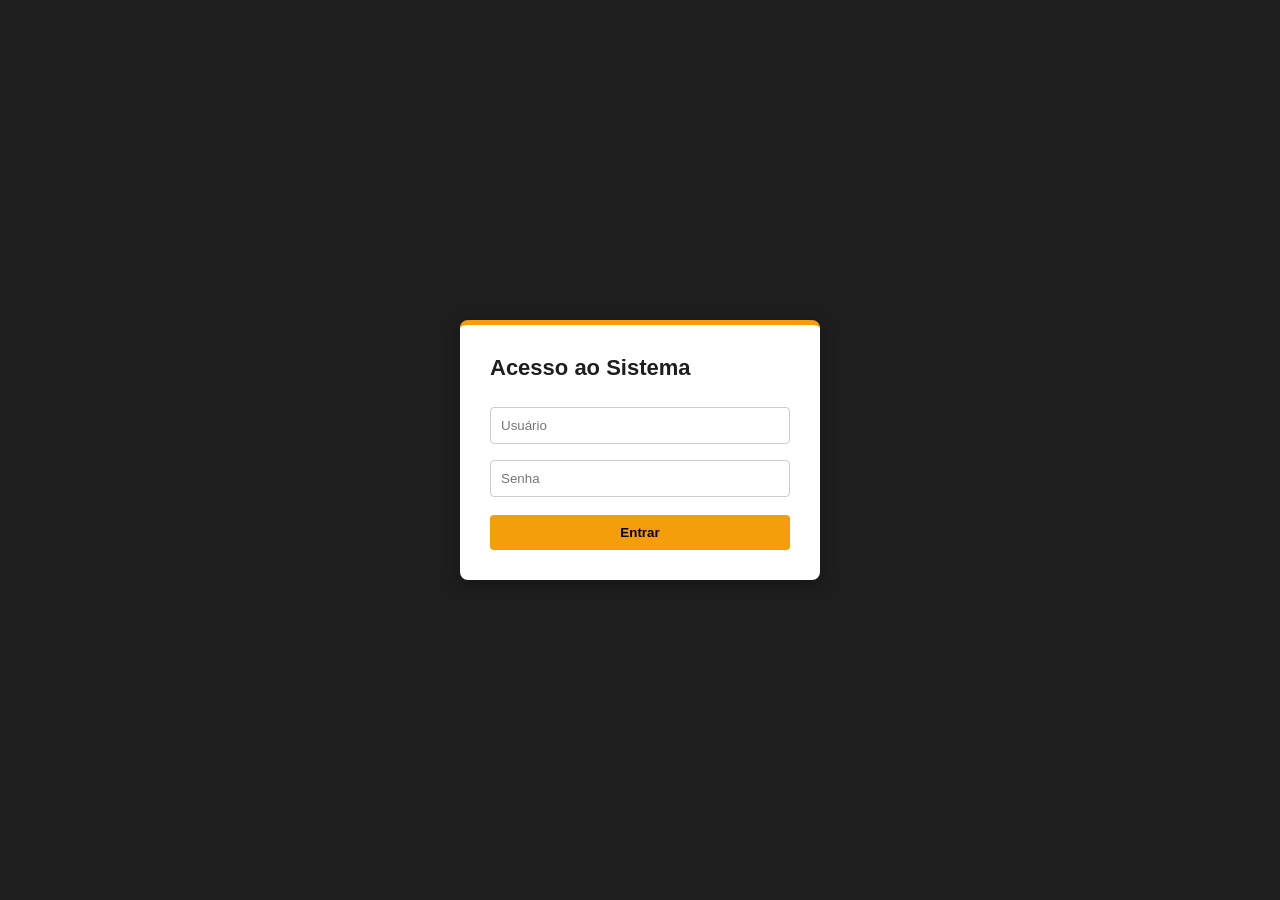
<file: Código/login.html>
<!DOCTYPE html>
<html lang="pt-br">
<head>
    <meta charset="UTF-8">
    <meta name="viewport" content="width=device-width, initial-scale=1.0">
    <title>Login - SerraSistema</title>
    <link rel="stylesheet" href="css/login.css">
</head>
<body>
    <div class="login-card">
        <h2>Acesso ao Sistema</h2>
        <form onsubmit="validarLogin(event)">
            <input type="text" id="usuario" placeholder="Usuário" required>
            <input type="password" id="senha" placeholder="Senha" required>
            <button type="submit">Entrar</button>
        </form>
    </div>

    <script>
        function validarLogin(event) {
            event.preventDefault(); // Impede o envio padrão
            const u = document.getElementById('usuario').value;
            const s = document.getElementById('senha').value;

            // Define usuario: admin | senha: 123
            if (u === 'admin' && s === '123') {
                window.location.href = 'init_page.html'; // Vai para a tela inicial
            } else {
                alert('Usuário ou senha incorretos!');
            }
        }
    </script>
</body>
</html>
</file>
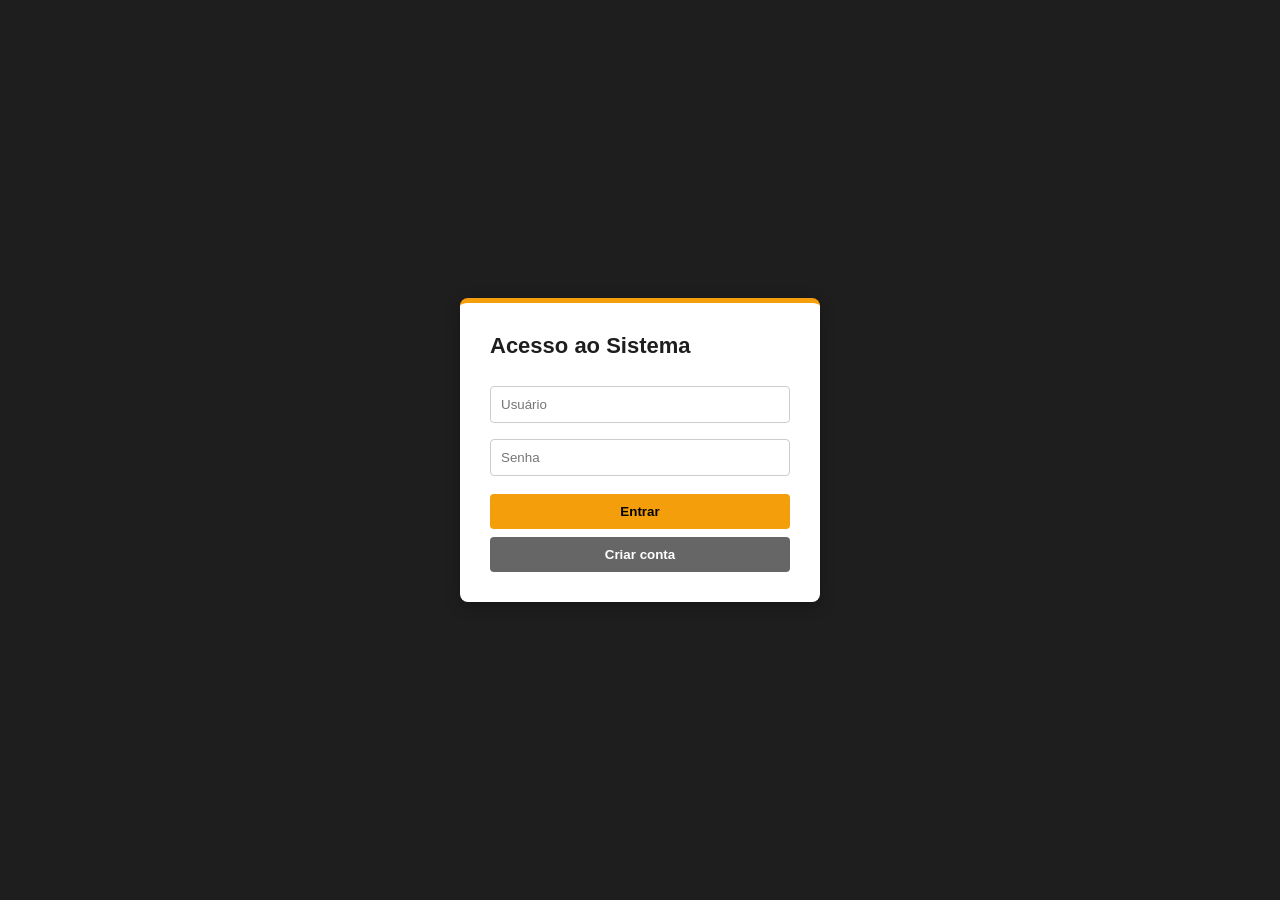
<file: web/html/login.html>
<!DOCTYPE html>
<html lang="pt-br">
<head>
    <meta charset="UTF-8">
    <meta name="viewport" content="width=device-width, initial-scale=1.0">
    <title>Login - SerraSistema</title>
    <link rel="stylesheet" href="../css/login.css">
    <script src="../js/bridge.js"></script>
    <script src="../js/debug.js"></script>
</head>
<body>
    <div id="login-view">
        <div id="login-card" class="login-card">
            <h2>Acesso ao Sistema</h2>
            <form onsubmit="validarLogin(event)">
                <input type="text" id="usuario" placeholder="Usuário" required>
                <input type="password" id="senha" placeholder="Senha" required>
                <button type="submit">Entrar</button>
            </form>
            <button type="button" class="secondary-button" onclick="mostrarCadastro()">Criar conta</button>
        </div>

        <div id="cadastro-card" class="login-card" style="display: none;">
            <h2>Criar conta</h2>
            <p class="form-note">A criação precisa ser autorizada por um administrador.</p>
            <form onsubmit="criarConta(event)">
                <input type="text" id="admin-usuario" placeholder="Usuário do administrador" required>
                <input type="password" id="admin-senha" placeholder="Senha do administrador" required>
                <input type="text" id="novo-usuario" placeholder="Novo usuário" required>
                <input type="password" id="nova-senha" placeholder="Nova senha" required>
                <select id="novo-cargo" required>
                    <option value="" selected disabled>Selecione o cargo</option>
                    <option value="administrador">Administrador</option>
                    <option value="gerente">Gerente</option>
                    <option value="operador">Operador</option>
                    <option value="estoquista">Estoquista</option>
                    <option value="vendedor">Vendedor</option>
                </select>
                <button type="submit">Salvar conta</button>
                <button type="button" class="secondary-button" onclick="mostrarLogin()">Cancelar</button>
            </form>
        </div>
    </div>

    <div id="cargo-view">
        <iframe id="cargo-frame" title="Área do cargo"></iframe>
    </div>

    <script>
        function validarLogin(event) {
            event.preventDefault(); // Impede o envio padrão
            var u = document.getElementById('usuario').value;
            var s = document.getElementById('senha').value;

            if (!window.backend || typeof window.backend.validarLogin !== 'function') {
                alert('A comunicação com o Nim ainda não foi inicializada.');
                return;
            }

            window.backend.validarLogin(u, s, function (resultado) {
                if (resultado) {
                    mostrarInicio(resultado);
                } else {
                    alert('Usuário ou senha incorretos!');
                }
            }, function (erro) {
                console.error(erro);
                alert('Não foi possível comunicar com o Nim.');
            });
        }

        function mostrarCadastro() {
            document.getElementById('login-card').style.display = 'none';
            document.getElementById('cadastro-card').style.display = 'block';
        }

        function criarConta(event) {
            event.preventDefault();
            var dados = {
                adminUsuario: document.getElementById('admin-usuario').value,
                adminSenha: document.getElementById('admin-senha').value,
                novoUsuario: document.getElementById('novo-usuario').value,
                novaSenha: document.getElementById('nova-senha').value,
                novoCargo: document.getElementById('novo-cargo').value
            };

            if (!window.backend || typeof window.backend.criarConta !== 'function') {
                alert('A comunicação com o Nim ainda não foi inicializada.');
                return;
            }

            window.backend.criarConta(dados, function (resultado) {
                if (resultado === true || resultado === 'true') {
                    alert('Conta criada com sucesso.');
                    mostrarLogin();
                } else {
                    alert('Administrador não autorizado ou usuário já existente.');
                }
            }, function (erro) {
                console.error(erro);
                alert('Não foi possível comunicar com o Nim.');
            });
        }

        function mostrarInicio(dadosUsuario) {
            var dados = dadosUsuario.split('|');
            var cargo = dados[0].toLowerCase();
            var paginas = {
                administrador: 'admin.html',
                gerente: 'gerente.html',
                operador: 'operador.html',
                estoquista: 'estoquista.html',
                vendedor: 'vendedor.html'
            };

            if (!paginas[cargo]) {
                alert('Cargo sem página configurada: ' + cargo);
                return;
            }

            document.getElementById('login-view').style.display = 'none';
            document.getElementById('cargo-view').style.display = 'block';
            document.getElementById('cargo-frame').src = 'init_cargos/' + paginas[cargo] +
                '?usuario=' + encodeURIComponent(dados[1]);
        }

        function mostrarLogin() {
            document.getElementById('cargo-frame').src = '';
            document.getElementById('cargo-view').style.display = 'none';
            document.getElementById('login-view').style.display = 'flex';
            document.getElementById('login-card').style.display = 'block';
            document.getElementById('cadastro-card').style.display = 'none';
            document.getElementById('usuario').value = '';
            document.getElementById('senha').value = '';
        }
    </script>
</body>
</html>
</file>
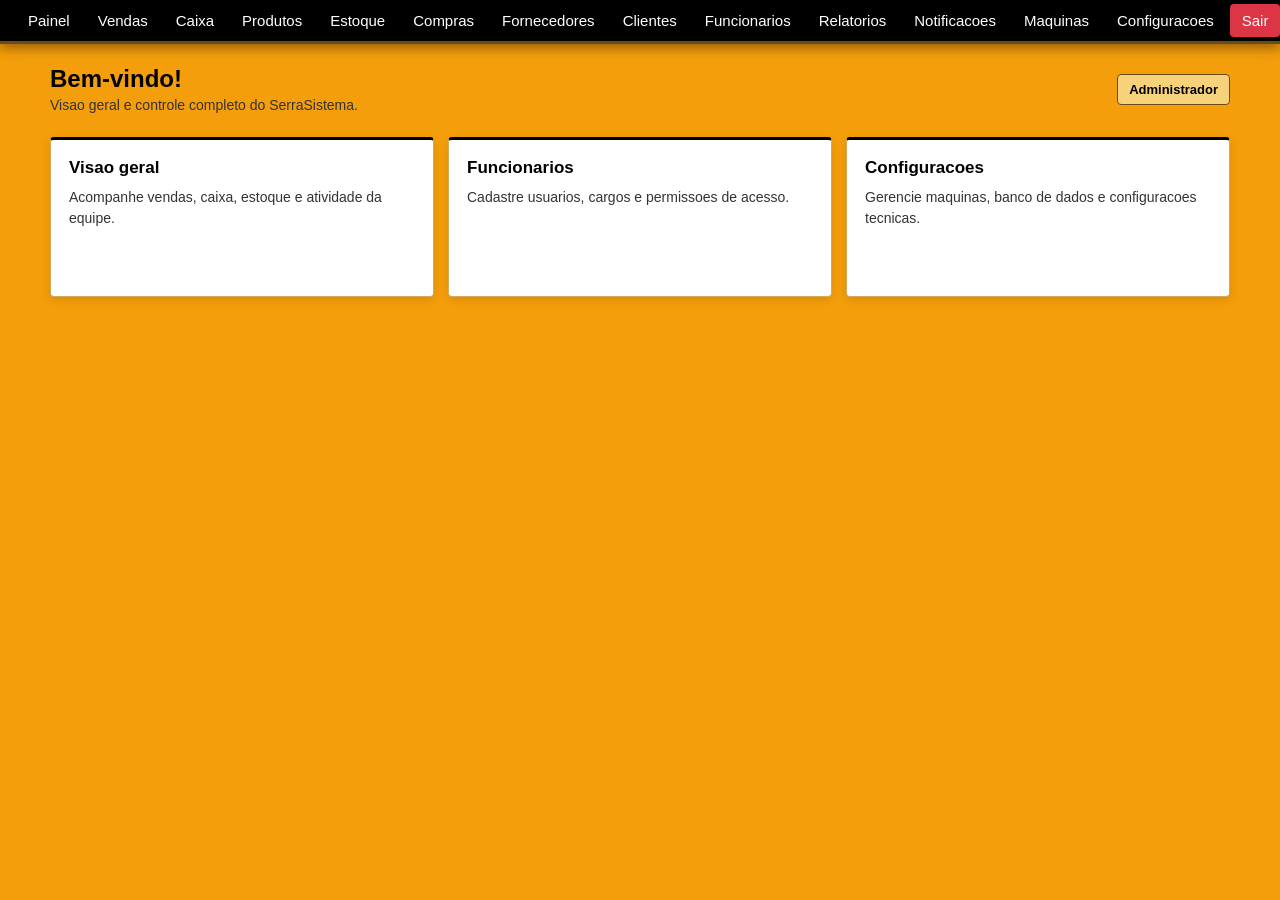
<file: web/html/init_cargos/admin.html>
<!DOCTYPE html>
<html lang="pt-br">
<head>
	<meta charset="UTF-8">
	<meta name="viewport" content="width=device-width, initial-scale=1.0">
	<title>Administrador - SerraSistema</title>
	<link rel="stylesheet" href="../../css/init_page.css">
	<link rel="stylesheet" href="../../css/cargo.css">
	<link rel="stylesheet" href="../../css/admin.css">
</head>
<body>
	<nav class="menu">
		<ul>
			<li><a href="#painel">Painel</a></li>
			<li><a href="#vendas">Vendas</a></li>
			<li><a href="#caixa">Caixa</a></li>
			<li><a href="#produtos">Produtos</a></li>
			<li><a href="#estoque">Estoque</a></li>
			<li><a href="#compras">Compras</a></li>
			<li><a href="#fornecedores">Fornecedores</a></li>
			<li><a href="#clientes">Clientes</a></li>
			<li><a href="#funcionarios">Funcionarios</a></li>
			<li><a href="#relatorios">Relatorios</a></li>
			<li><a href="#notificacoes">Notificacoes</a></li>
			<li><a href="#maquinas">Maquinas</a></li>
			<li><a href="#configuracoes">Configuracoes</a></li>
			<li><a class="logout" href="#" onclick="parent.mostrarLogin(); return false;">Sair</a></li>
		</ul>
	</nav>
	<main class="page-shell">
		<header class="profile">
			<div>
				<h1>Bem-vindo! <span id="nome-usuario"></span></h1>
				<p>Visao geral e controle completo do SerraSistema.</p>
			</div>
			<span class="role-badge">Administrador</span>
		</header>
		<section class="dashboard-grid">
			<article class="panel"><h2>Visao geral</h2><p>Acompanhe vendas, caixa, estoque e atividade da equipe.</p></article>
			<article class="panel"><h2>Funcionarios</h2><p>Cadastre usuarios, cargos e permissoes de acesso.</p></article>
			<article class="panel"><h2>Configuracoes</h2><p>Gerencie maquinas, banco de dados e configuracoes tecnicas.</p></article>
		</section>
	</main>
	<script>
		var nome = decodeURIComponent((window.location.search.match(/[?&]usuario=([^&]*)/) || ['', ''])[1]);
		document.getElementById('nome-usuario').textContent = nome;
	</script>
</body>
</html>
</file>
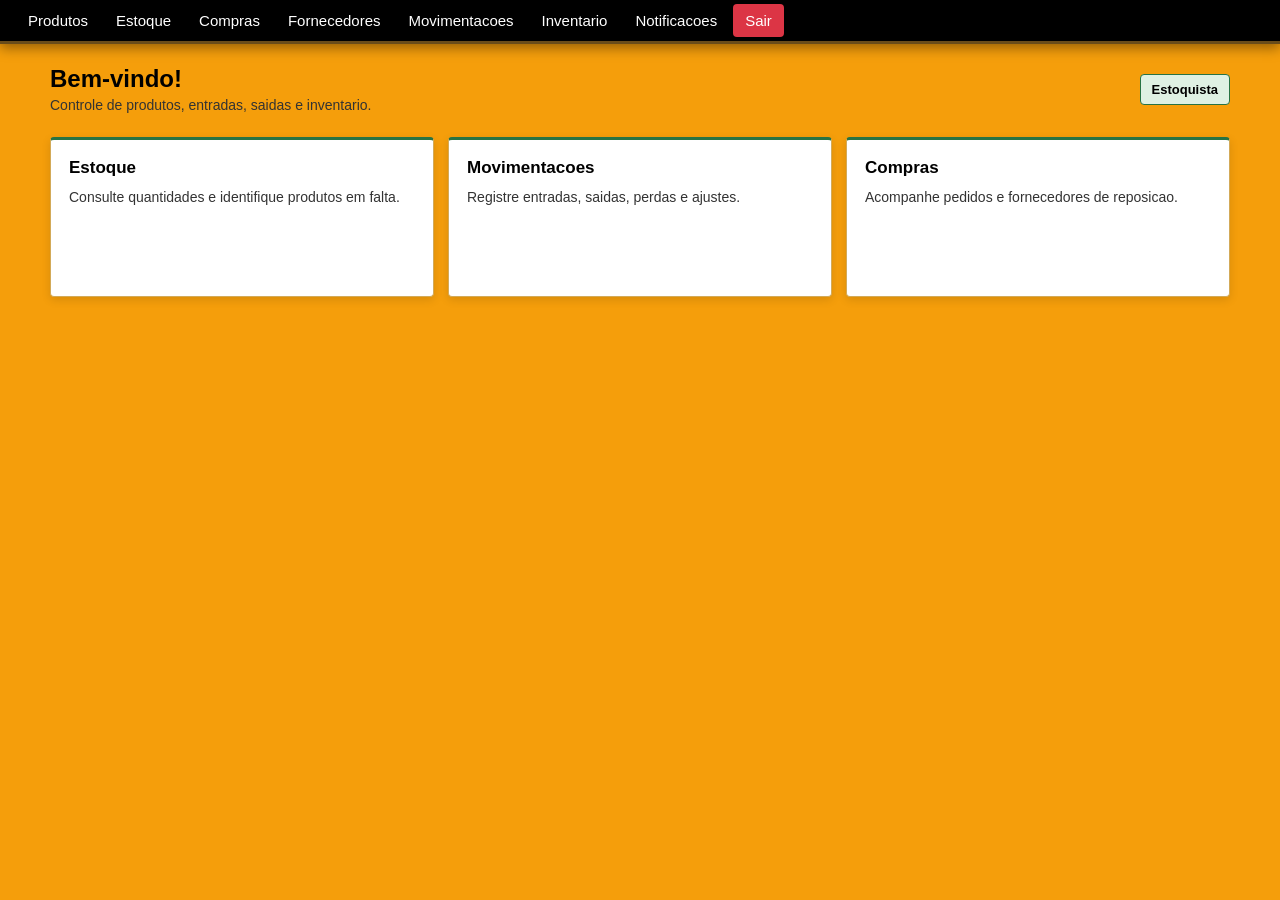
<file: web/html/init_cargos/estoquista.html>
<!DOCTYPE html>
<html lang="pt-br">
<head>
	<meta charset="UTF-8">
	<meta name="viewport" content="width=device-width, initial-scale=1.0">
	<title>Estoquista - SerraSistema</title>
	<link rel="stylesheet" href="../../css/init_page.css">
	<link rel="stylesheet" href="../../css/cargo.css">
	<link rel="stylesheet" href="../../css/estoquista.css">
</head>
<body>
	<nav class="menu">
		<ul>
			<li><a href="#produtos">Produtos</a></li>
			<li><a href="#estoque">Estoque</a></li>
			<li><a href="#compras">Compras</a></li>
			<li><a href="#fornecedores">Fornecedores</a></li>
			<li><a href="#movimentacoes">Movimentacoes</a></li>
			<li><a href="#inventario">Inventario</a></li>
			<li><a href="#notificacoes">Notificacoes</a></li>
			<li><a class="logout" href="#" onclick="parent.mostrarLogin(); return false;">Sair</a></li>
		</ul>
	</nav>
	<main class="page-shell">
		<header class="profile">
			<div>
				<h1>Bem-vindo! <span id="nome-usuario"></span></h1>
				<p>Controle de produtos, entradas, saidas e inventario.</p>
			</div>
			<span class="role-badge">Estoquista</span>
		</header>
		<section class="dashboard-grid">
			<article class="panel"><h2>Estoque</h2><p>Consulte quantidades e identifique produtos em falta.</p></article>
			<article class="panel"><h2>Movimentacoes</h2><p>Registre entradas, saidas, perdas e ajustes.</p></article>
			<article class="panel"><h2>Compras</h2><p>Acompanhe pedidos e fornecedores de reposicao.</p></article>
		</section>
	</main>
	<script>
		var nome = decodeURIComponent((window.location.search.match(/[?&]usuario=([^&]*)/) || ['', ''])[1]);
		document.getElementById('nome-usuario').textContent = nome;
	</script>
</body>
</html>
</file>
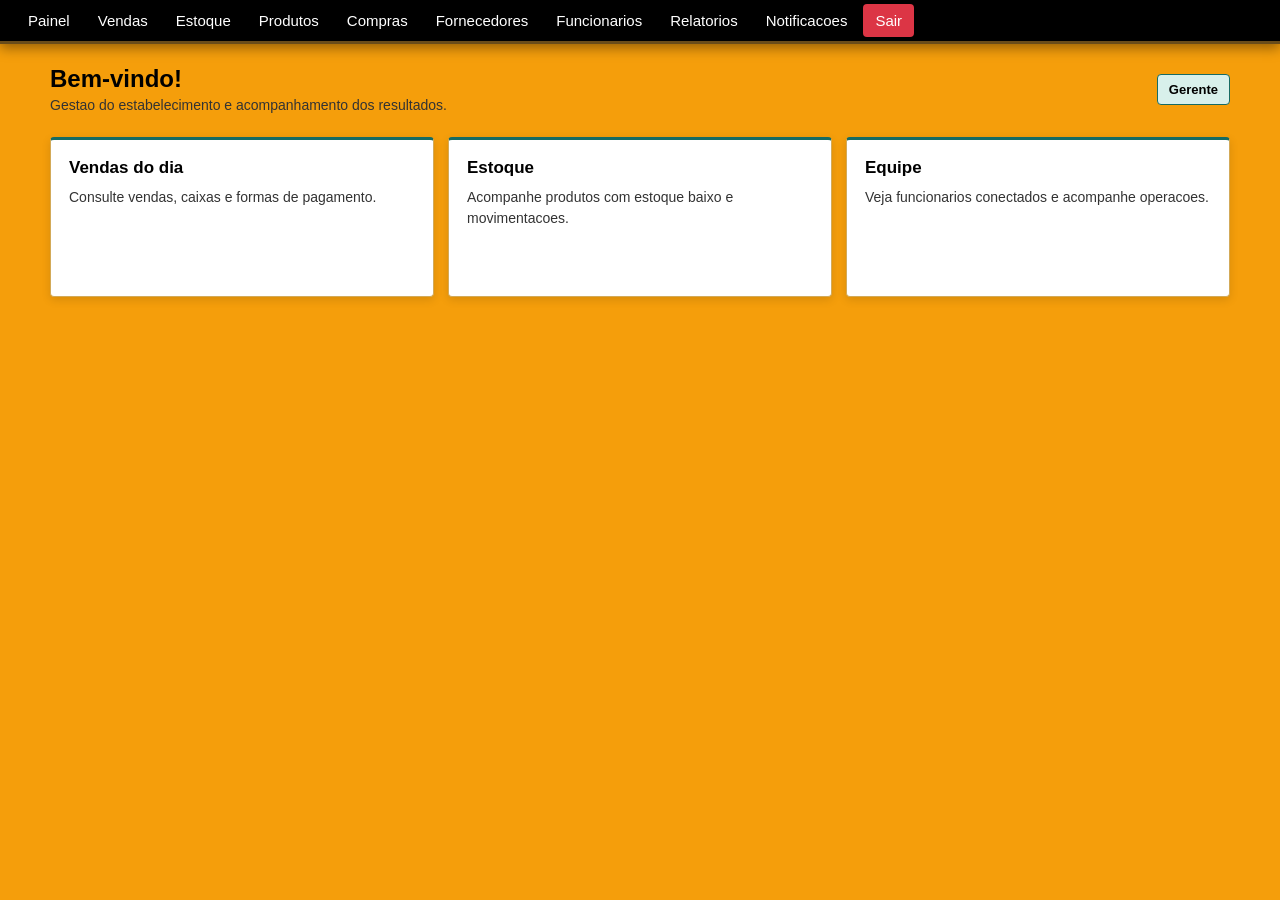
<file: web/html/init_cargos/gerente.html>
<!DOCTYPE html>
<html lang="pt-br">
<head>
	<meta charset="UTF-8">
	<meta name="viewport" content="width=device-width, initial-scale=1.0">
	<title>Gerente - SerraSistema</title>
	<link rel="stylesheet" href="../../css/init_page.css">
	<link rel="stylesheet" href="../../css/cargo.css">
	<link rel="stylesheet" href="../../css/gerente.css">
</head>
<body>
	<nav class="menu">
		<ul>
			<li><a href="#painel">Painel</a></li>
			<li><a href="#vendas">Vendas</a></li>
			<li><a href="#estoque">Estoque</a></li>
			<li><a href="#produtos">Produtos</a></li>
			<li><a href="#compras">Compras</a></li>
			<li><a href="#fornecedores">Fornecedores</a></li>
			<li><a href="#funcionarios">Funcionarios</a></li>
			<li><a href="#relatorios">Relatorios</a></li>
			<li><a href="#notificacoes">Notificacoes</a></li>
			<li><a class="logout" href="#" onclick="parent.mostrarLogin(); return false;">Sair</a></li>
		</ul>
	</nav>
	<main class="page-shell">
		<header class="profile">
			<div>
				<h1>Bem-vindo! <span id="nome-usuario"></span></h1>
				<p>Gestao do estabelecimento e acompanhamento dos resultados.</p>
			</div>
			<span class="role-badge">Gerente</span>
		</header>
		<section class="dashboard-grid">
			<article class="panel"><h2>Vendas do dia</h2><p>Consulte vendas, caixas e formas de pagamento.</p></article>
			<article class="panel"><h2>Estoque</h2><p>Acompanhe produtos com estoque baixo e movimentacoes.</p></article>
			<article class="panel"><h2>Equipe</h2><p>Veja funcionarios conectados e acompanhe operacoes.</p></article>
		</section>
	</main>
	<script>
		var nome = decodeURIComponent((window.location.search.match(/[?&]usuario=([^&]*)/) || ['', ''])[1]);
		document.getElementById('nome-usuario').textContent = nome;
	</script>
</body>
</html>
</file>
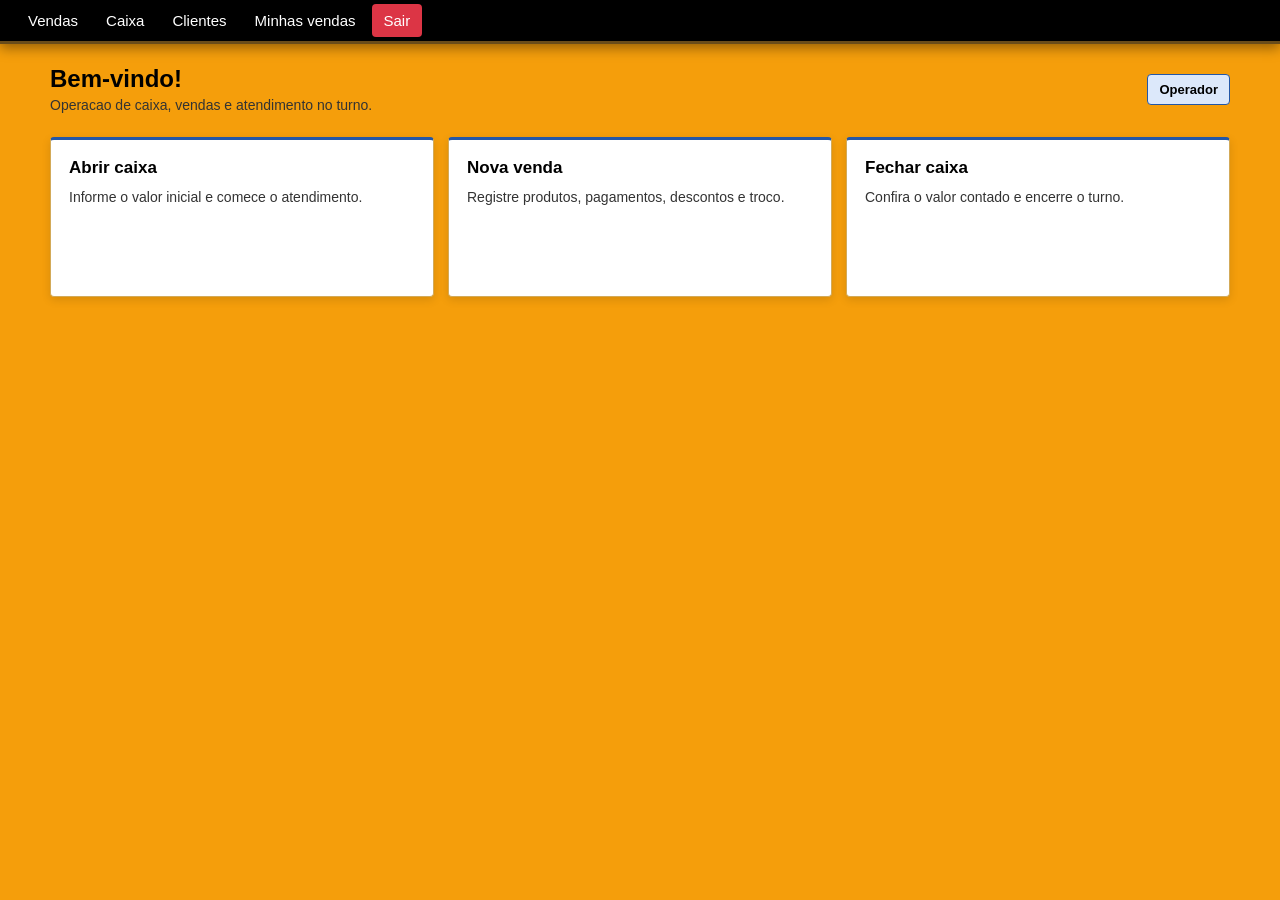
<file: web/html/init_cargos/operador.html>
<!DOCTYPE html>
<html lang="pt-br">
<head>
    <meta charset="UTF-8">
    <meta name="viewport" content="width=device-width, initial-scale=1.0">
    <title>Modo Operador - SerraSistema</title>
    <link rel="stylesheet" href="../../css/init_page.css">
    <link rel="stylesheet" href="../../css/cargo.css">
    <link rel="stylesheet" href="../../css/operador.css">
</head>
<body>
    <nav class="menu">
        <ul>
            <li><a href="#vendas">Vendas</a></li>
            <li><a href="#caixa">Caixa</a></li>
            <li><a href="#clientes">Clientes</a></li>
            <li><a href="#historico">Minhas vendas</a></li>
            <li><a class="logout" href="#" onclick="parent.mostrarLogin(); return false;">Sair</a></li>
        </ul>
    </nav>
    <main class="page-shell">
        <header class="profile">
            <div>
                <h1>Bem-vindo! <span id="nome-usuario"></span></h1>
                <p>Operacao de caixa, vendas e atendimento no turno.</p>
            </div>
            <span class="role-badge">Operador</span>
        </header>
        <section class="dashboard-grid">
            <article class="panel"><h2>Abrir caixa</h2><p>Informe o valor inicial e comece o atendimento.</p></article>
            <article class="panel"><h2>Nova venda</h2><p>Registre produtos, pagamentos, descontos e troco.</p></article>
            <article class="panel"><h2>Fechar caixa</h2><p>Confira o valor contado e encerre o turno.</p></article>
        </section>
    </main>
    <script>
        var nome = decodeURIComponent((window.location.search.match(/[?&]usuario=([^&]*)/) || ['', ''])[1]);
        document.getElementById('nome-usuario').textContent = nome;
    </script>
</body>
</html>
</file>
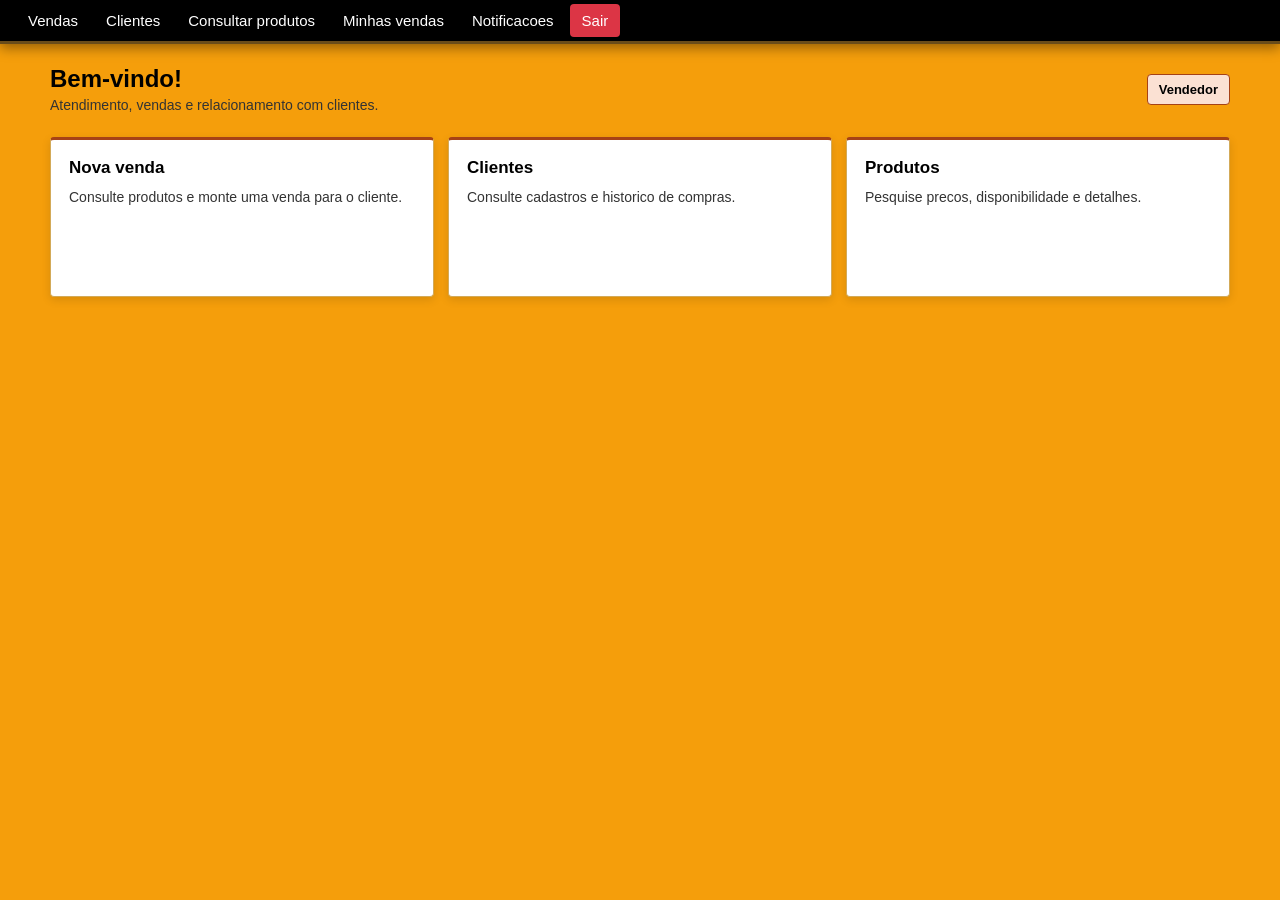
<file: web/html/init_cargos/vendedor.html>
<!DOCTYPE html>
<html lang="pt-br">
<head>
	<meta charset="UTF-8">
	<meta name="viewport" content="width=device-width, initial-scale=1.0">
	<title>Vendedor - SerraSistema</title>
	<link rel="stylesheet" href="../../css/init_page.css">
	<link rel="stylesheet" href="../../css/cargo.css">
	<link rel="stylesheet" href="../../css/vendedor.css">
</head>
<body>
	<nav class="menu">
		<ul>
			<li><a href="#vendas">Vendas</a></li>
			<li><a href="#clientes">Clientes</a></li>
			<li><a href="#produtos">Consultar produtos</a></li>
			<li><a href="#historico">Minhas vendas</a></li>
			<li><a href="#notificacoes">Notificacoes</a></li>
			<li><a class="logout" href="#" onclick="parent.mostrarLogin(); return false;">Sair</a></li>
		</ul>
	</nav>
	<main class="page-shell">
		<header class="profile">
			<div>
				<h1>Bem-vindo! <span id="nome-usuario"></span></h1>
				<p>Atendimento, vendas e relacionamento com clientes.</p>
			</div>
			<span class="role-badge">Vendedor</span>
		</header>
		<section class="dashboard-grid">
			<article class="panel"><h2>Nova venda</h2><p>Consulte produtos e monte uma venda para o cliente.</p></article>
			<article class="panel"><h2>Clientes</h2><p>Consulte cadastros e historico de compras.</p></article>
			<article class="panel"><h2>Produtos</h2><p>Pesquise precos, disponibilidade e detalhes.</p></article>
		</section>
	</main>
	<script>
		var nome = decodeURIComponent((window.location.search.match(/[?&]usuario=([^&]*)/) || ['', ''])[1]);
		document.getElementById('nome-usuario').textContent = nome;
	</script>
</body>
</html>
</file>
<file: Código/css/login.css>
body {
    background-color: #1e1e1e;
    font-family: "Roboto Condensed", sans-serif;
    display: flex;
    justify-content: center;
    align-items: center;
    height: 100vh;
    margin: 0;
}

.login-card {
    background: white;
    padding: 30px;
    border-radius: 8px;
    border-top: 5px solid #F59E0B;
    width: 300px;
    box-shadow: 0 4px 15px rgba(0, 0, 0, 0.3);
}

.login-card h2 {
    margin-top: 0;
    color: #1e1e1e;
    font-size: 22px;
}

.login-card input {
    width: 100%;
    padding: 10px;
    margin: 8px 0;
    box-sizing: border-box;
    border: 1px solid #ccc;
    border-radius: 4px;
}

.login-card button {
    width: 100%;
    padding: 10px;
    background: #F59E0B;
    color: #000000;
    border: none;
    border-radius: 4px;
    font-weight: bold;
    cursor: pointer;
    margin-top: 10px;
    transition: background-color 0.2s ease;
}

.login-card button:hover {
    background: #D97706;
}
</file>
<file: web/css/login.css>
html,
body {
    width: 100%;
    height: 100%;
    min-height: 100%;
}

body {
    background-color: #1e1e1e;
    font-family: "Roboto Condensed", sans-serif;
    display: block;
    margin: 0;
    overflow: hidden;
}

#login-view {
    position: fixed;
    top: 0;
    right: 0;
    bottom: 0;
    left: 0;
    display: flex;
    align-items: center;
    justify-content: center;
    width: 100%;
    height: 100vh;
    min-height: 0;
}

#cargo-view {
    display: none;
    position: fixed;
    top: 0;
    right: 0;
    bottom: 0;
    left: 0;
    width: 100%;
    height: 100vh;
    min-height: 0;
    z-index: 10;
}

#cargo-frame {
    display: block;
    vertical-align: top;
    width: 100%;
    height: 100%;
    min-height: 0;
    border: 0;
}

.login-card {
    background: white;
    padding: 30px;
    border-radius: 8px;
    border-top: 5px solid #F59E0B;
    width: 300px;
    box-shadow: 0 4px 15px rgba(0, 0, 0, 0.3);
}

.login-card h2 {
    margin-top: 0;
    color: #1e1e1e;
    font-size: 22px;
}

.login-card input {
    width: 100%;
    padding: 10px;
    margin: 8px 0;
    box-sizing: border-box;
    border: 1px solid #ccc;
    border-radius: 4px;
}

.login-card select {
    width: 100%;
    padding: 10px;
    margin: 8px 0;
    box-sizing: border-box;
    border: 1px solid #ccc;
    border-radius: 4px;
    background: #ffffff;
}

.form-note {
    margin: 0 0 10px;
    color: #555555;
    font-size: 13px;
    line-height: 1.35;
}

.login-card button {
    width: 100%;
    padding: 10px;
    background: #F59E0B;
    color: #000000;
    border: none;
    border-radius: 4px;
    font-weight: bold;
    cursor: pointer;
    margin-top: 10px;
    transition: background-color 0.2s ease;
}

.login-card button:hover {
    background: #D97706;
}

.login-card .secondary-button {
    background: #666666;
    color: #ffffff;
    margin-top: 8px;
}

.login-card .secondary-button:hover {
    background: #444444;
}
</file>
<file: web/css/init_page.css>
html {
    width: 100%;
    min-height: 100%;
    margin: 0;
    padding: 0;
}

body {
    background-color: #F59E0B !important;
    font-family: "Roboto Condensed", sans-serif;
    display: block;
    position: relative;
    top: 0;
    width: 100%;
    min-height: 100vh;
    margin: 0;
    padding: 0;
}

.menu {
    position: relative;
    top: 0;
    background-color: #000000;
    width: 100%;
    padding: 4px 0;
    box-shadow: 0 4px 12px rgba(0, 0, 0, 0.4);
    border-bottom: 3px solid #694c1a;
}

.menu ul {
    display: flex !important;
    list-style: none;
    padding: 0 16px;
    margin: 0;
    gap: 4px;
    flex-wrap: nowrap;
    align-items: center;
    overflow-x: auto;
    white-space: nowrap;
}

.menu ul::-webkit-scrollbar {
    display: none;
}

.menu ul {
    -ms-overflow-style: none;
    scrollbar-width: none;
}

.menu a {
    color: #ffffff;
    text-decoration: none;
    font-size: 15px;
    font-weight: 500;
    padding: 8px 12px;
    border-radius: 4px;
    transition: all 0.2s ease;
    display: block;
}

.menu a:hover {
    background-color: #D97706;
    color: #ffffff;
}

.menu a.active {
    background-color: #F59E0B;
    color: #000000;
    font-weight: bold;
}

.menu a.logout {
    background-color: #dc3545;
}
</file>
<file: web/css/cargo.css>
#cargo-usuario {
    margin: 10px 16px 2px;
    color: #000000;
    font-family: "Roboto Condensed", sans-serif;
    font-size: 14px;
    font-weight: bold;
}

#boas-vindas {
    margin: 10px 16px;
    color: #333333;
    font-size: 14px;
    font-weight: normal;
}

.page-shell {
    width: min(1180px, calc(100% - 32px));
    margin: 0 auto;
    padding: 22px 0 40px;
}

.profile {
    display: flex;
    align-items: center;
    justify-content: space-between;
    gap: 16px;
    margin-bottom: 24px;
}

.profile h1 {
    margin: 0 0 5px;
    color: #000000;
    font-size: 24px;
    line-height: 1.1;
}

.profile p {
    margin: 0;
    color: #333333;
    font-size: 14px;
}

.role-badge {
    padding: 7px 11px;
    border: 1px solid #694c1a;
    border-radius: 4px;
    color: #000000;
    background: #f8d27b;
    font-size: 13px;
    font-weight: 700;
    white-space: nowrap;
}

.dashboard-grid {
    display: grid;
    grid-template-columns: repeat(3, minmax(0, 1fr));
    gap: 14px;
}

.panel {
    min-height: 120px;
    padding: 18px;
    border: 1px solid #d3aa58;
    border-top: 3px solid #000000;
    border-radius: 4px;
    background: #ffffff;
    box-shadow: 0 3px 10px rgba(0, 0, 0, 0.12);
}

.panel h2 {
    margin: 0 0 9px;
    color: #000000;
    font-size: 17px;
}

.panel p {
    margin: 0;
    color: #333333;
    font-size: 14px;
    line-height: 1.45;
}

@media (max-width: 760px) {
    .profile {
        align-items: flex-start;
        flex-direction: column;
    }

    .dashboard-grid {
        grid-template-columns: 1fr;
    }
}
</file>
<file: web/css/admin.css>
.role-badge {
    border-color: #694c1a;
    background-color: #f8d27b;
}

.panel {
    border-top-color: #000000;
}
</file>
<file: web/css/estoquista.css>
.role-badge {
    border-color: #287344;
    background-color: #dff1e3;
}

.panel {
    border-top-color: #287344;
}
</file>
<file: web/css/gerente.css>
.role-badge {
    border-color: #176b63;
    background-color: #d8f0eb;
}

.panel {
    border-top-color: #176b63;
}
</file>
<file: web/css/operador.css>
.role-badge {
    border-color: #2457a6;
    background-color: #dce8fa;
}

.panel {
    border-top-color: #2457a6;
}
</file>
<file: web/css/vendedor.css>
.role-badge {
    border-color: #a64216;
    background-color: #fbe1d3;
}

.panel {
    border-top-color: #a64216;
}
</file>
